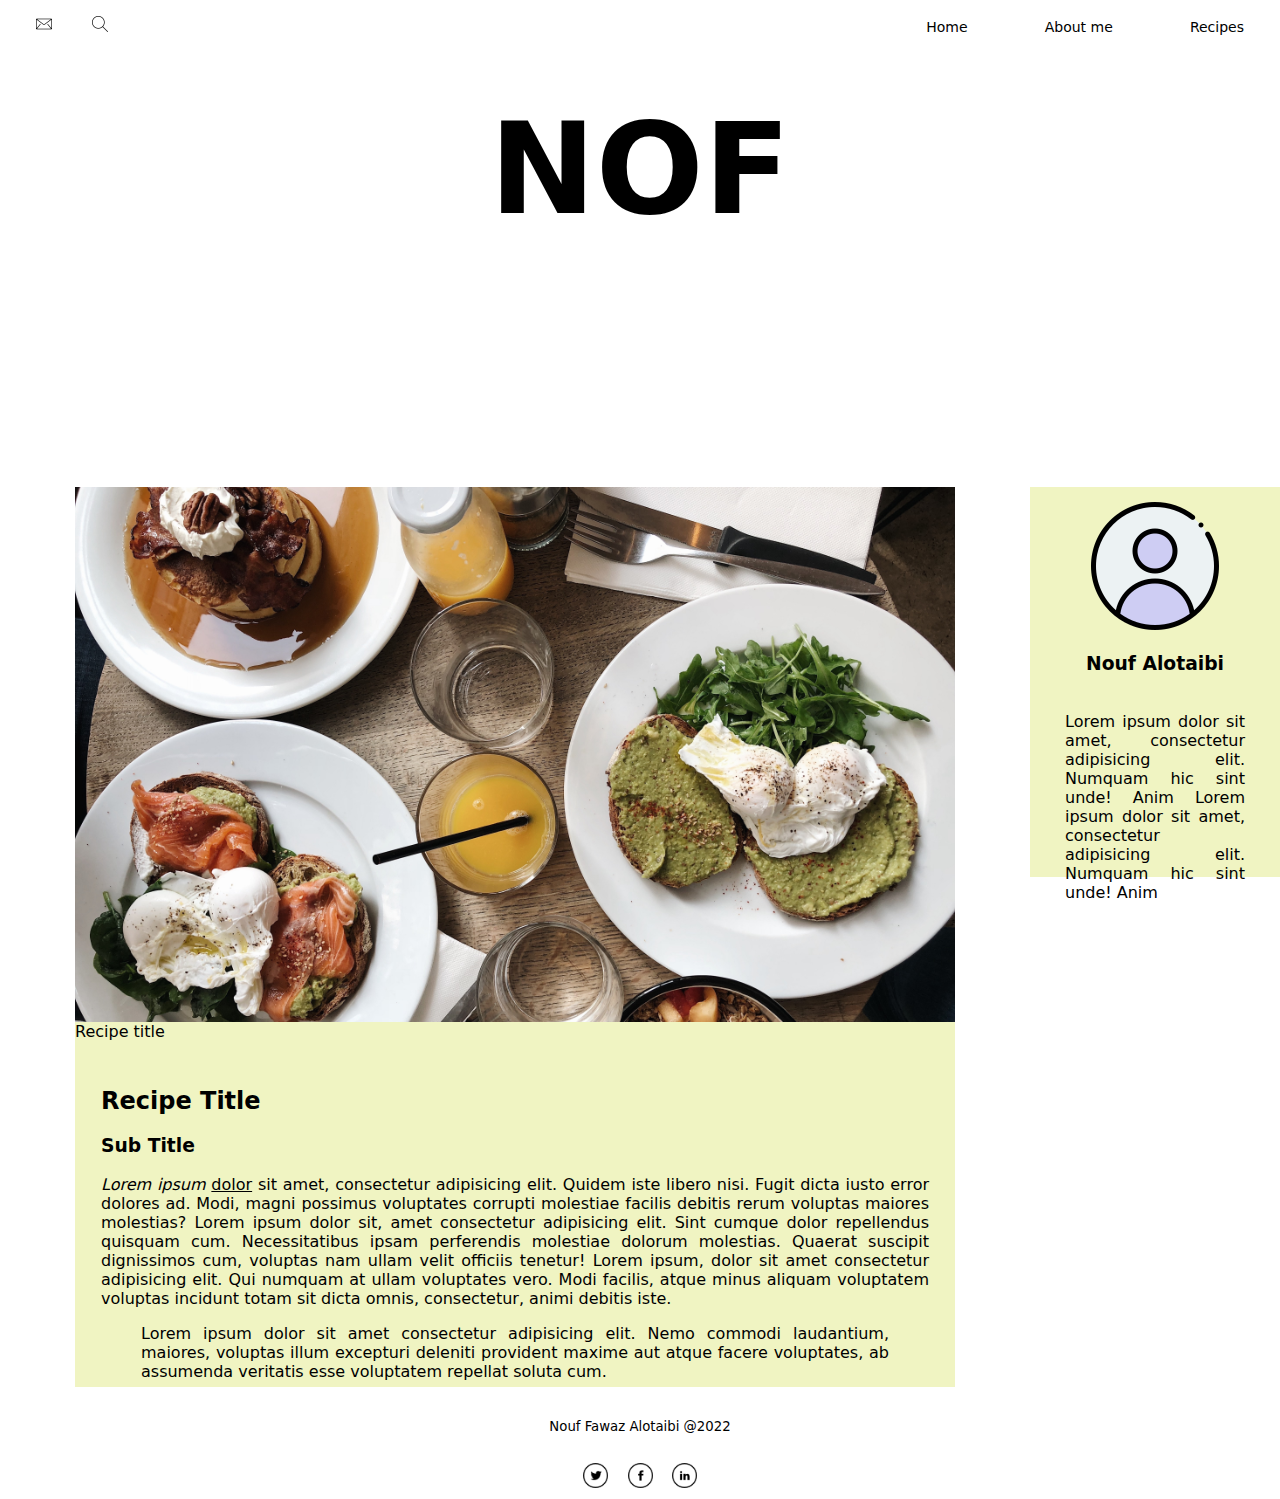
<file: post.html>
<!DOCTYPE html>
<html>
<head>
    <meta charset="UTF-8">
    <meta name="viewport" content="width=device-width, initial-scale=1.0">
    <title>Recipe title</title>
    <link rel="stylesheet" href="./style/post.css">
</head>
<body>
    <div class="container">
        <header>
            <nav class="nav-links">
                <div class="social-links">
                    <a class="nav-link" href="#">
                        <img src="images\mail.png" alt="contact">
                    </a>
                    <a class="nav-link" href="#">
                        <img src="images\search.png" alt="search">
                    </a>
                </div>
                <div class="pages-links">
                    <a class="nav-link" href="Index.html">Home</a>
                    <a class="nav-link" href="#">About me</a>
                    <a class="nav-link" href="#">Recipes</a>
                </div>
                <img class="menu-icon" src="./images/menu.png" alt="menu">
            </nav>
            <div class="title">
                <h1>NOF</h1>
            </div>
        </header>
        <section class="section-one">
            
            <div class="avatar-container">
                <img src="./images/user.png" alt="user-pic" class="user-pic">
                <div class="name"><h3>Nouf Alotaibi</h3></div>
                <p class="bio">Lorem ipsum dolor sit amet, consectetur adipisicing elit. Numquam hic sint unde! Anim Lorem ipsum dolor sit amet, consectetur adipisicing elit. Numquam hic sint unde! Anim</p>
            </div>
            <div class="background-container">
                <div class="post-img"></div>
                <figcaption>Recipe title</figcaption>
                <div class="post-content">
                    <div class="post-title"><h2><b>Recipe Title</b></h2></div>
                    <div class="post-sub"><h3>Sub Title</h3></div>
                    <div class="post-text">
                        <p><em>Lorem ipsum</em> <u>dolor</u> sit amet, consectetur adipisicing elit. Quidem iste libero nisi. Fugit dicta iusto error dolores ad. Modi, magni possimus voluptates corrupti molestiae facilis debitis rerum voluptas maiores molestias? 
                            Lorem ipsum dolor sit, amet consectetur adipisicing elit. Sint cumque dolor repellendus quisquam cum. Necessitatibus ipsam perferendis molestiae dolorum molestias. Quaerat suscipit dignissimos cum, voluptas nam ullam velit officiis tenetur!
                            Lorem ipsum, dolor sit amet consectetur adipisicing elit. Qui numquam at ullam voluptates vero. Modi facilis, atque minus aliquam voluptatem voluptas incidunt totam sit dicta omnis, consectetur, animi debitis iste.
                        </p>
                        <blockquote>Lorem ipsum dolor sit amet consectetur adipisicing elit. Nemo commodi laudantium, maiores, voluptas illum excepturi deleniti provident maxime aut atque facere voluptates, ab assumenda veritatis esse voluptatem repellat soluta cum.</blockquote>
                    </div>
                </div>
            </div>
        </section>
        <footer>
            <h5>Nouf Fawaz Alotaibi @2022</h5>
            <div class="social-media">
                <a href="#"><img src="./images/twitter.png" alt="twitter"></a>
                <a href="#"><img src="./images/facebook.png" alt="facebook"></a>
                <a href="#"><img src="./images/linkedin.png" alt="linkedin"></a>
            </div>
        </footer>
    </div>
</body>

</html>
</file>
<file: style/post.css>
@import url("./header.css");
body {
    margin: 0;
    font-family: system-ui;
}

.container {
    width: 100%;
    display: grid;
    grid-template-columns: 100%;
    grid-template-rows: 53vh 900px 67px;
    grid-gap: 10px;
    grid-template-areas: 
    "hd"
    "content"
    "ft";
}

header {
    height: 100%;
    width: 100%;
    grid-area: hd;
}

section {
    display: flex;
    flex-direction: row-reverse;
    height: 100%;
    width: 100%;
    grid-area: content;
}

footer {
    height: 100%;
    width: 100%;
    grid-area: ft;
}

@media(max-width: 320px){
    .container {
        width: 100%;
        display: grid;
        grid-template-columns: 100%;
        grid-template-rows: 53vh 83% 67px;
        grid-gap: 10px;
        grid-template-areas: 
        "hd"
        "content"
        "ft";
    }

    section {
        display: flex;
        flex-direction: column;
        height: 100%;
        width: 100%;
        gap: 20px;
        grid-area: content;
    }

    .pages-links {
        display: none;
    }

    .menu-icon {
        display: block;
        width: 23px;
        padding: 16px;
    }

    .title h1 {
        font-size: 80px;
        text-align: center;
        margin: 65px 0 0 0;
    }

    .background-container {
        width: 97%;
        margin: 0 auto;
        height: 100%;
        background: #cddc394f;
    }

    .avatar-container {
        width: 97%;
        margin: 0 auto;
        height: 100%;
        background: #cddc394f;
        text-align: center;
    }

    .bio {
        text-align: justify;
        padding: 20px;
    }

    .post-img {
        height: 535px;
        width: 100%;
        background-color: red;
        background-image: url("../images/food-3.jpg");
        background-size: cover;
    }

    .post-content {
        padding: 26px;
        text-align: justify;
    }

}

@media (min-width: 600px) and (max-width:900px) {

    .container {
        grid-template-rows: 53vh 1279px 67px;
    }

    .pages-links {
        display: none;
    }

    .menu-icon{
        display: block;
        width: 23px;
        padding: 16px;
    }

    .title h1 {
        font-size: 80px;
        text-align: center;
        margin: 65px 0 0 0;
    }

    section {
        display: flex;
        flex-direction: column;
        height: 100%;
        width: 100%;
        gap: 20px;
        grid-area: content;
    }

    .background-container {
        width: 97%;
        margin: 0 auto;
        height: 100%;
        background: #cddc394f;
    }

    .avatar-container{
        width: 97%;
        margin: 0 auto;
        height: 100%;
        background: #cddc394f;
        text-align: center;
    }

    .bio{
        text-align: justify;
        padding: 20px;
    }

    .post-img {
        height: 535px;
        width: 100%;
        background-color: red;
        background-image: url("../images/food-3.jpg");
        background-size: cover;
    }

    .post-content {
        padding: 26px;
        text-align: justify;
    }

  }

@media (min-width:901px) {
    
    .background-container {
        width: 80%;
        margin: 0 0 0 75px;
        height: 100%;
        background: #cddc394f;
    }

    .avatar-container {
        width: 20%;
        margin: 0 0 0 75px;
        height: 40%;
        background: #cddc394f;
        text-align: center;
        padding: 15px;
    }

    .bio {
        text-align: justify;
        padding: 20px;
    }

    .post-img {
        height: 535px;
        width: 100%;
        background-color: red;
        background-image: url("../images/food-3.jpg");
        background-size: cover;
    }

    .post-content {
        padding: 26px;
        text-align: justify;
    }

    
  }

footer h5 {
    text-align: center;
    font-weight: 100;
}

.social-media {
    margin: 0 auto;
    text-align: center;
}

.social-media img {
    width: 25px;
    margin: 7px;
}
</file>
